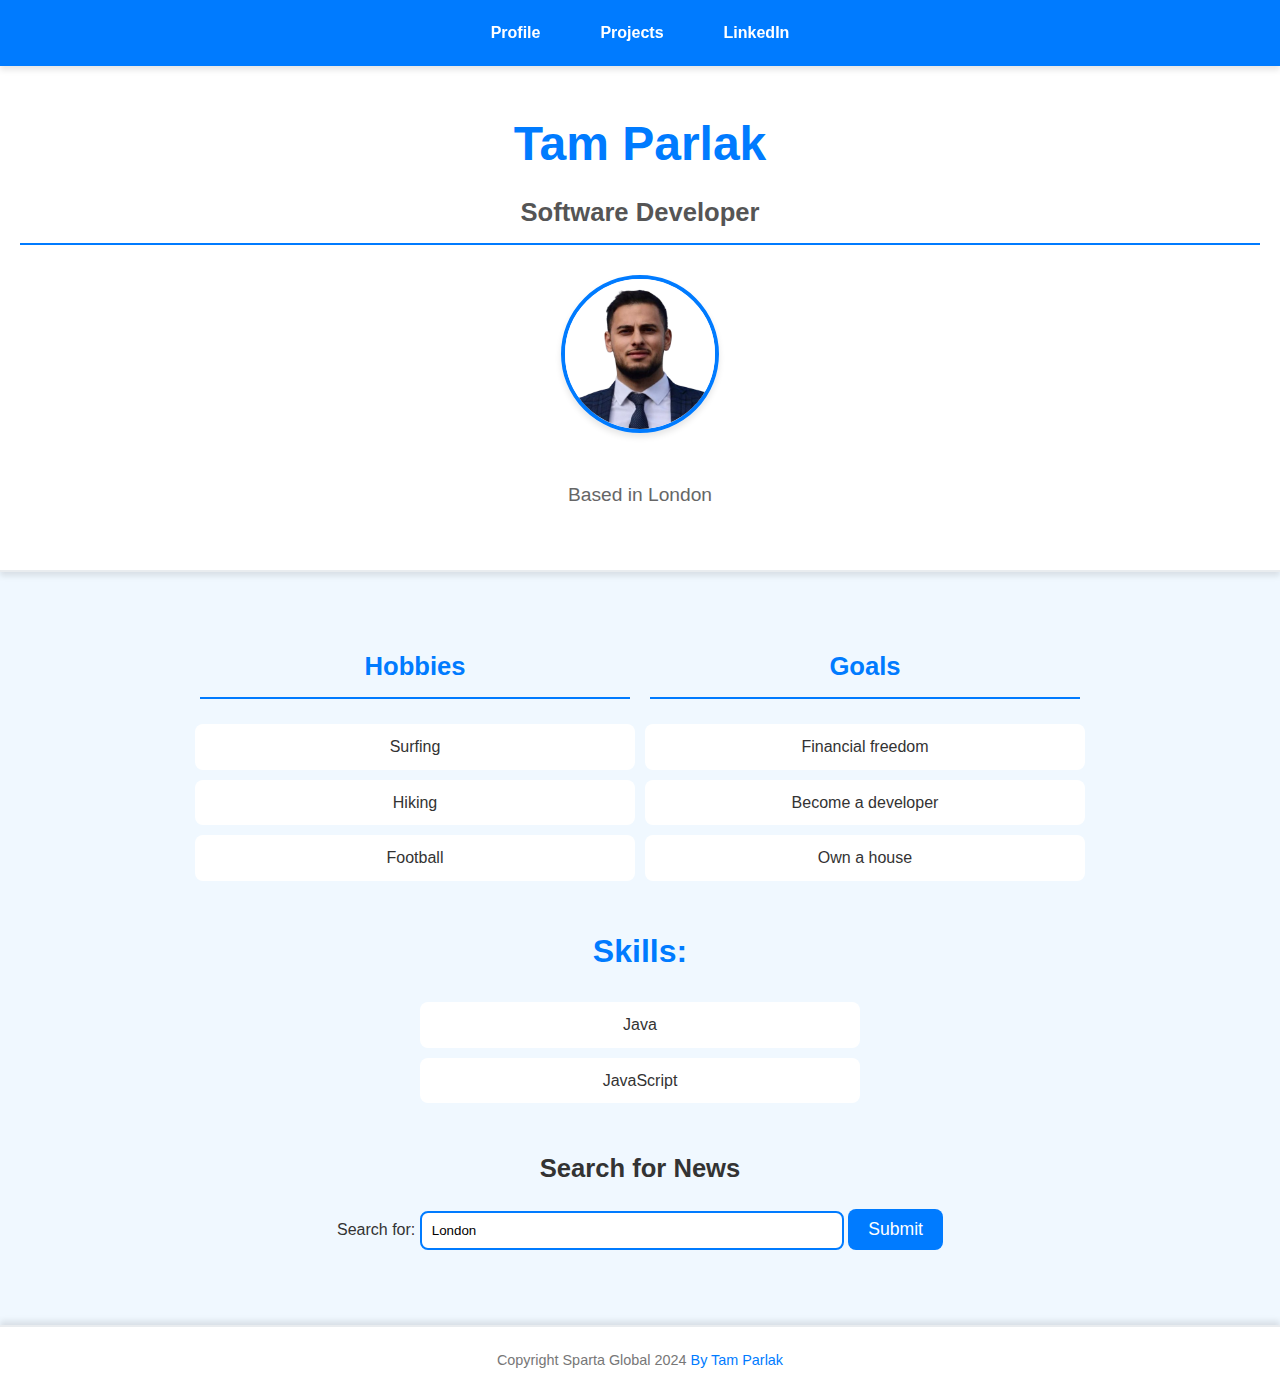
<file: index.html>
<!DOCTYPE html>
<html lang="en">
<head>
    <meta charset="UTF-8" />
    <meta name="author" content="Tam Parlak" />
    <meta name="description" content="This is my Profile" />
    <meta name="viewport" content="width=device-width, initial-scale=1.0" />
    <title>Tam's Profile</title>
    <link rel="stylesheet" href="profileStyle.css" />
</head>
<body>
    <nav>
        <div class="navbar-container">
            <a href="index.html" class="nav-link">Profile</a>
            <a href="projects.html" class="nav-link">Projects</a>
            <a href="https://www.linkedin.com/in/tamparlak/" target="_blank" class="nav-link">LinkedIn</a>
        </div>
    </nav>

    <header>
        <h1>Tam Parlak</h1>
        <h4>Software Developer</h4>
        <img src="images/profile-pic.png" alt="Tam Parlak's profile picture" class="profile-picture" />
        <p>Based in London</p>
    </header>

    <div class="container">
        <div class="row">
            <div class="col">
                <h4>Hobbies</h4>
                <ul class="list">
                    <li>Surfing</li>
                    <li>Hiking</li>
                    <li>Football</li>
                </ul>
            </div>
            <div class="col">
                <h4>Goals</h4>
                <ol class="list">
                    <li>Financial freedom</li>
                    <li>Become a developer</li>
                    <li>Own a house</li>
                </ol>
            </div>
        </div>

        <h3>Skills:</h3>
        <ul class="list">
            <li>Java</li>
            <li>JavaScript</li>
        </ul>

        <section>
            <h3>Search for News</h3>
            <form action="https://www.bbc.co.uk/search">
                <label for="mysearch">Search for:</label>
                <input id="mysearch" name="q" type="text" value="London">
                <input class="button" type="submit" value="Submit">
            </form>
        </section>
    </div>

    <footer>
        <small>Copyright Sparta Global 2024 <cite>By Tam Parlak</cite></small>
    </footer>
</body>
</html>
</file>
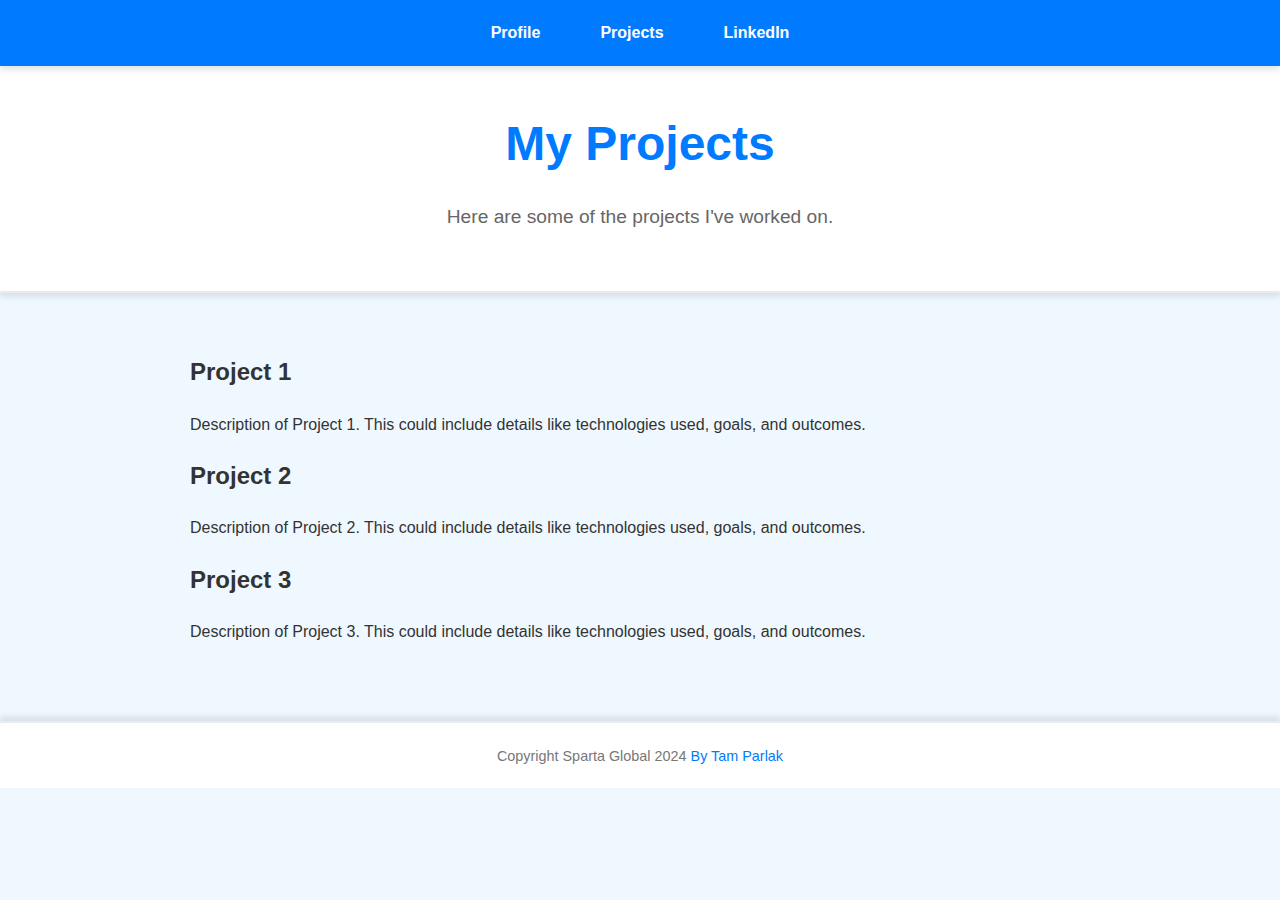
<file: projects.html>
<!DOCTYPE html>
<html lang="en">
<head>
    <meta charset="UTF-8" />
    <meta name="author" content="Tam Parlak" />
    <meta name="description" content="Projects by Tam Parlak" />
    <meta name="viewport" content="width=device-width, initial-scale=1.0" />
    <title>Tam's Projects</title>
    <link rel="stylesheet" href="profileStyle.css" />
</head>
<body>
    <nav>
        <div class="navbar-container">
            <a href="index.html" class="nav-link">Profile</a>
            <a href="projects.html" class="nav-link">Projects</a>
            <a href="https://www.linkedin.com/in/tamparlak/" target="_blank" class="nav-link">LinkedIn</a>
        </div>
    </nav>

    <header>
        <h1>My Projects</h1>
        <p>Here are some of the projects I've worked on.</p>
    </header>

    <div class="container">
        <section>
            <h2>Project 1</h2>
            <p>Description of Project 1. This could include details like technologies used, goals, and outcomes.</p>
        </section>
        
        <section>
            <h2>Project 2</h2>
            <p>Description of Project 2. This could include details like technologies used, goals, and outcomes.</p>
        </section>
        
        <section>
            <h2>Project 3</h2>
            <p>Description of Project 3. This could include details like technologies used, goals, and outcomes.</p>
        </section>
    </div>

    <footer>
        <small>Copyright Sparta Global 2024 <cite>By Tam Parlak</cite></small>
    </footer>
</body>
</html>
</file>
<file: profileStyle.css>
body {
    font-family: 'Arial', sans-serif;
    background-color: #f0f8ff;
    color: #333;
    margin: 0;
    padding: 0;
    line-height: 1.6;
}

nav {
    background-color: #007bff;
    padding: 10px 0;
    display: flex;
    justify-content: center;
    align-items: center;
    box-shadow: 0 4px 6px rgba(0, 0, 0, 0.1);
    position: sticky;
    top: 0;
    width: 100%;
    z-index: 1000;
}

.navbar-container {
    display: flex;
    justify-content: center;
    align-items: center;
    width: 100%;
}

.nav-link {
    color: #fff;
    text-decoration: none;
    font-weight: bold;
    margin: 0 15px;
    padding: 10px 15px;
    transition: background-color 0.3s, color 0.3s;
}

.nav-link:hover {
    color: #cce5ff;
    background-color: #0056b3;
    border-radius: 5px;
}

header {
    background-color: #ffffff;
    padding: 40px 20px;
    box-shadow: 0 4px 6px rgba(0, 0, 0, 0.1);
    text-align: center;
    border-bottom: 2px solid #e9ecef;
}

header h1 {
    margin: 0;
    color: #007bff;
    font-size: 3em;
    font-weight: bold;
}

header h4 {
    margin: 10px 0;
    color: #555;
}

.profile-picture {
    width: 150px;
    height: 150px;
    border: 4px solid #007bff;
    border-radius: 50%;
    object-fit: cover;
    margin: 20px 0;
    box-shadow: 0 4px 6px rgba(0, 0, 0, 0.1);
}

header p {
    color: #666;
    font-size: 1.2em;
}

.container {
    max-width: 900px;
    margin: 20px auto;
    padding: 20px;
}

.row {
    display: flex;
    justify-content: space-between;
}

.col {
    flex: 1;
    margin: 0 10px;
}

h4 {
    color: #007bff;
    font-size: 1.6em;
    margin-bottom: 20px;
    border-bottom: 2px solid #007bff;
    padding-bottom: 10px;
    text-align: center;
}

ul, ol {
    list-style: none;
    padding: 0;
    margin: 0;
    display: flex;
    flex-direction: column;
    align-items: center;
}

ul li, ol li {
    border: none;
    padding: 10px 20px;
    margin: 5px 0;
    border-radius: 8px;
    background-color: #ffffff;
    transition: background-color 0.3s;
    text-align: center;
    width: 100%;
    max-width: 400px;
}

ul li:hover, ol li:hover {
    background-color: #f8f9fa;
}

h3 {
    color: #007bff;
    font-size: 2em;
    margin: 40px 0 20px;
    text-align: center;
}

.skills-list {
    display: flex;
    flex-wrap: wrap;
    gap: 15px;
    justify-content: center;
    margin-top: 20px;
}

.skill-item {
    background-color: #ffffff;
    border-radius: 8px;
    padding: 10px 15px;
    box-shadow: 0 4px 6px rgba(0, 0, 0, 0.1);
    text-align: center;
    font-size: 1.1em;
}

section h3 {
    color: #333;
    font-size: 1.6em;
    margin-bottom: 20px;
    text-align: center;
}

form {
    margin-top: 20px;
    text-align: center;
}

.form-label {
    color: #555;
    display: block;
    margin-bottom: 5px;
}

#mysearch {
    border: 2px solid #007bff;
    border-radius: 8px;
    padding: 10px;
    margin-bottom: 15px;
    width: 100%;
    max-width: 400px;
}

.button {
    background-color: #007bff;
    border-color: #007bff;
    padding: 10px 20px;
    border-radius: 8px;
    transition: background-color 0.3s ease, border-color 0.3s ease;
    font-size: 1.1em;
    color: #fff;
    border: none;
    cursor: pointer;
}

.button:hover {
    background-color: #0056b3;
    border-color: #0056b3;
}

footer {
    background-color: #ffffff;
    padding: 20px 0;
    margin-top: 40px;
    box-shadow: 0 -4px 6px rgba(0, 0, 0, 0.1);
    text-align: center;
    border-top: 2px solid #e9ecef;
}

footer small {
    color: #777;
    font-size: 0.9em;
}

footer cite {
    color: #007bff;
    font-style: normal;
}
</file>
